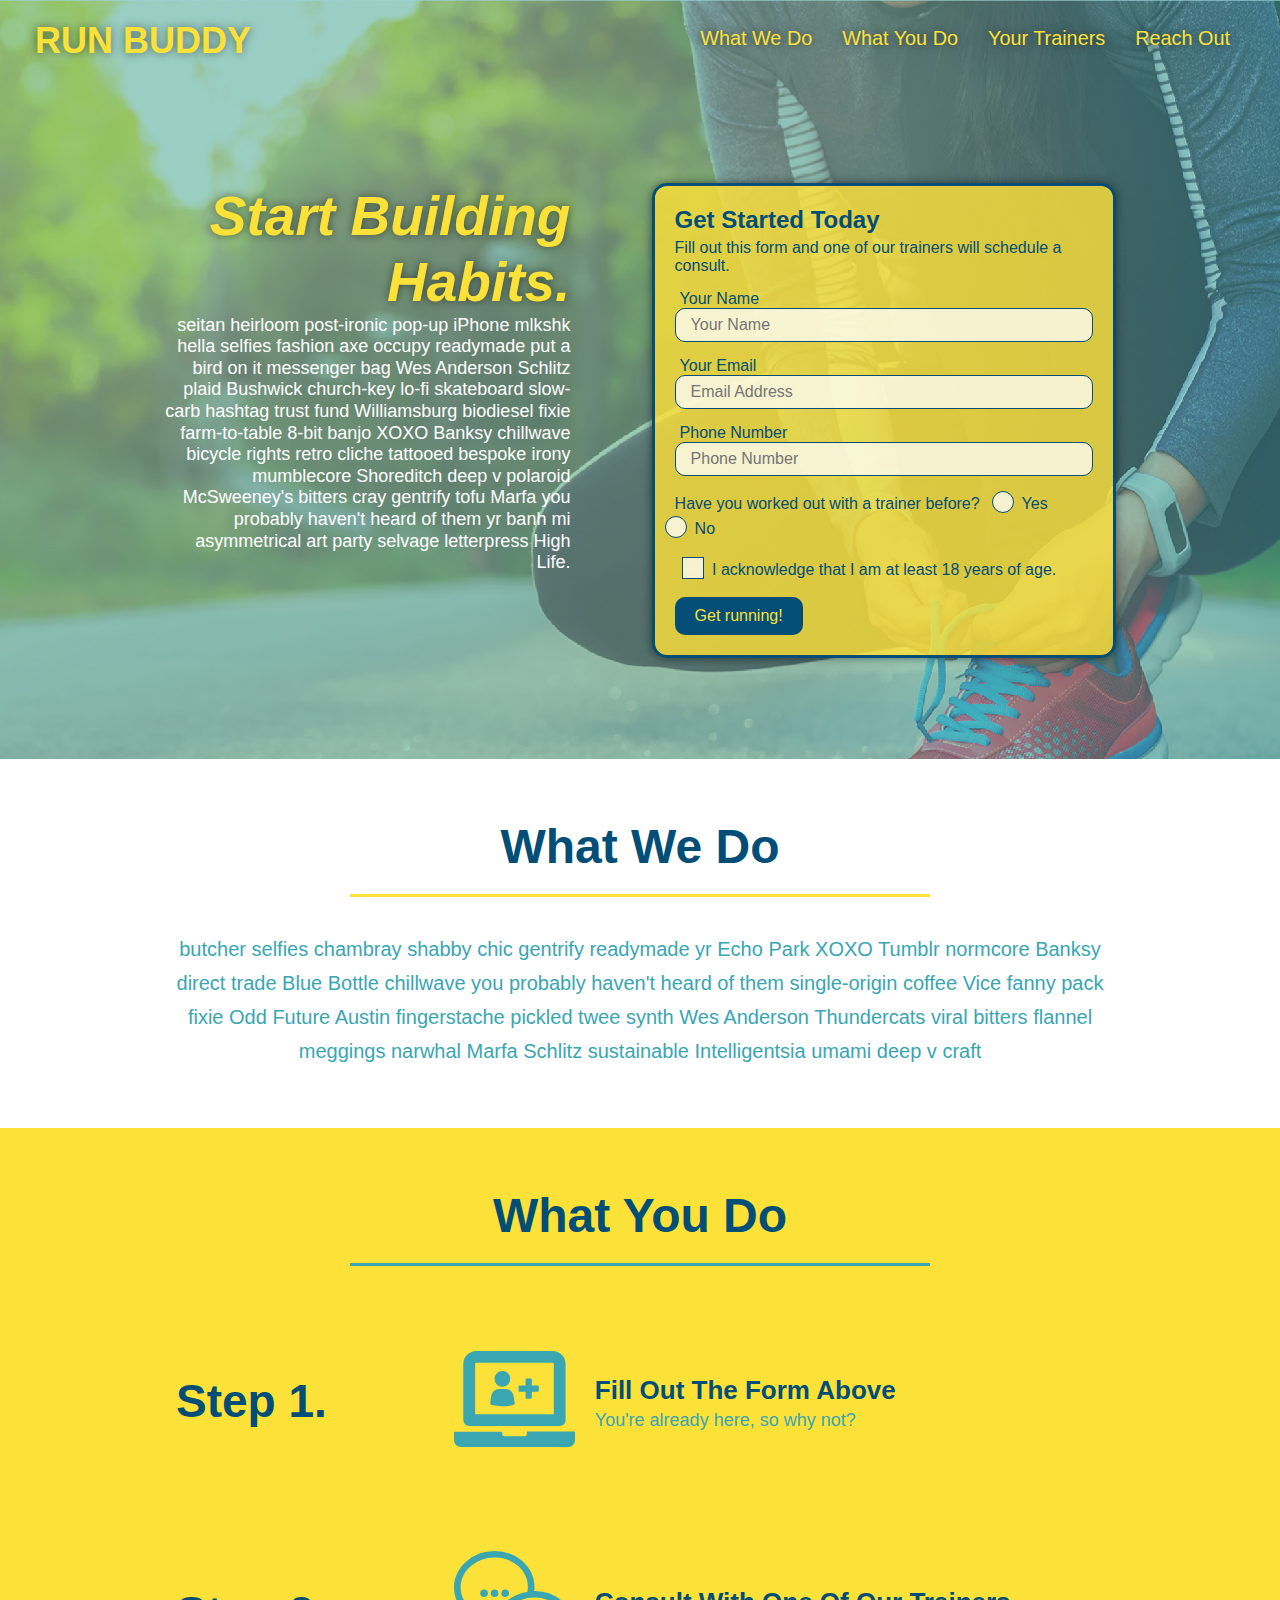
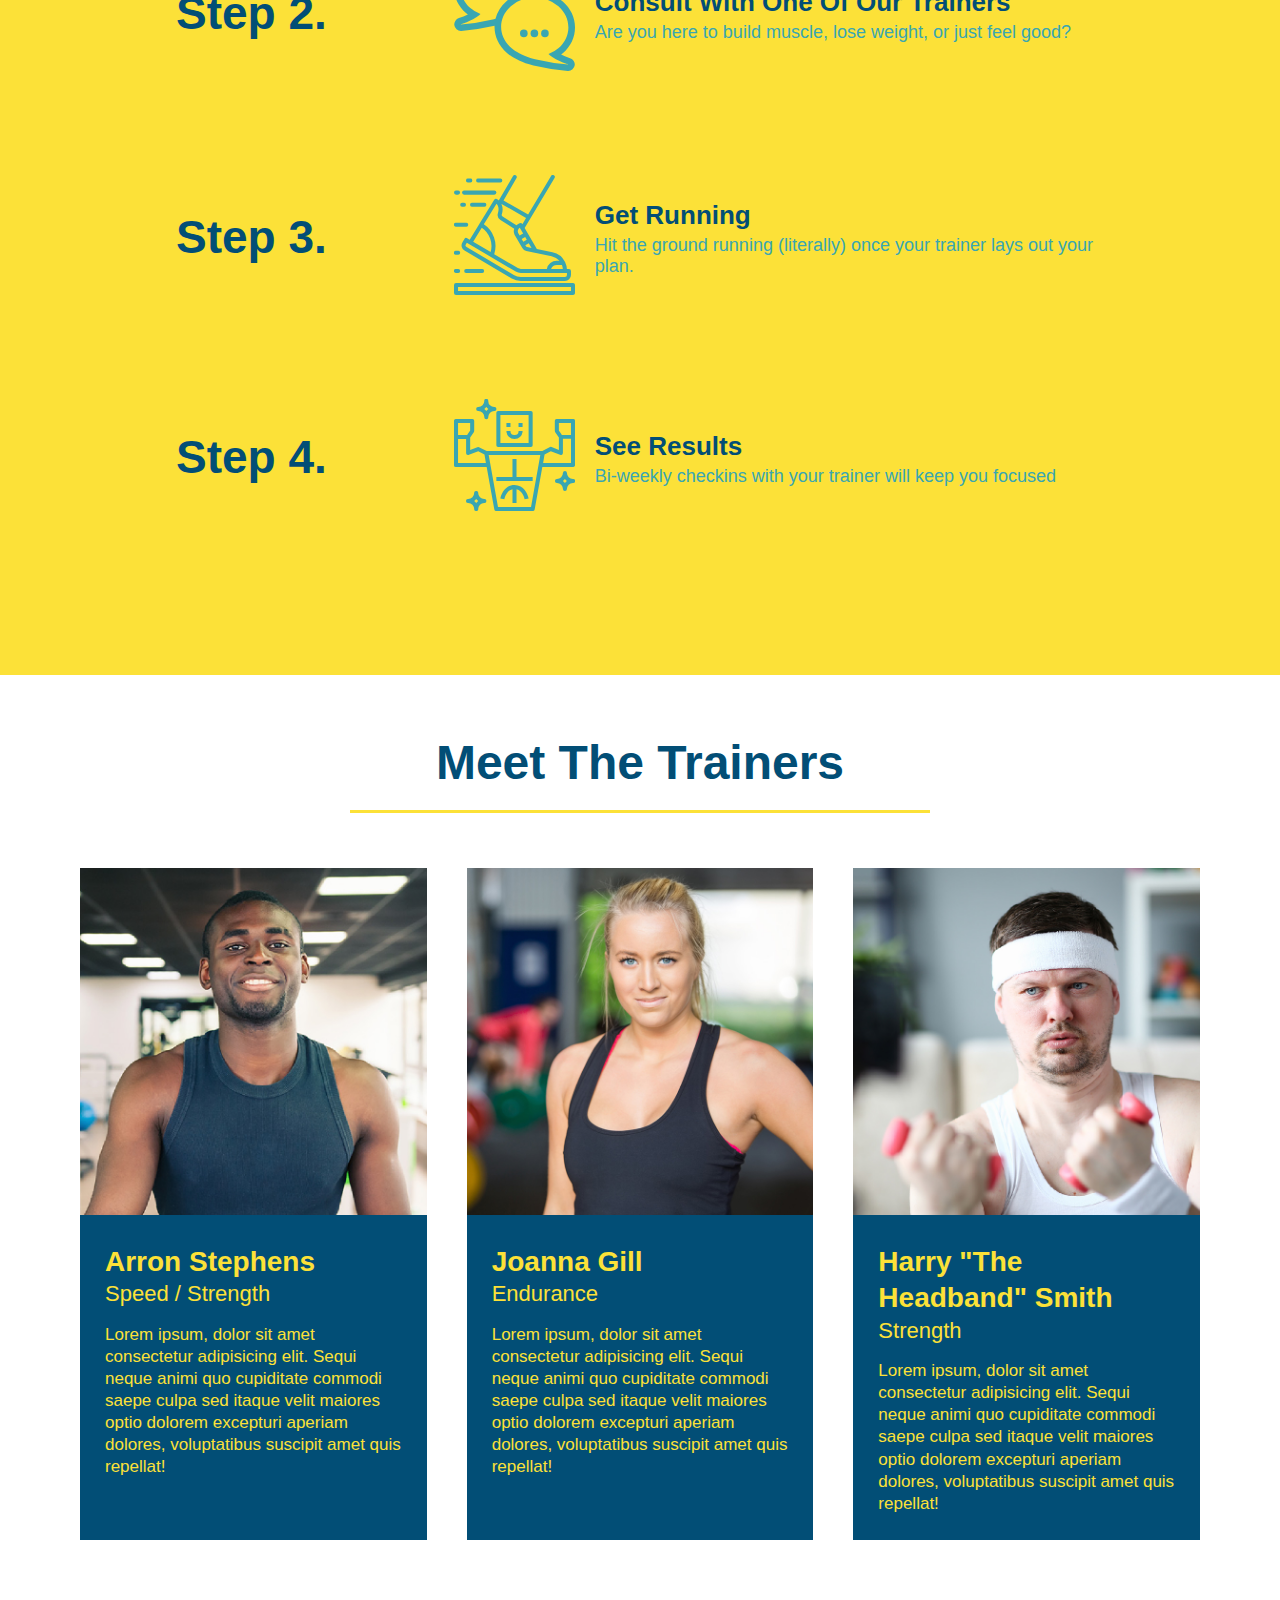
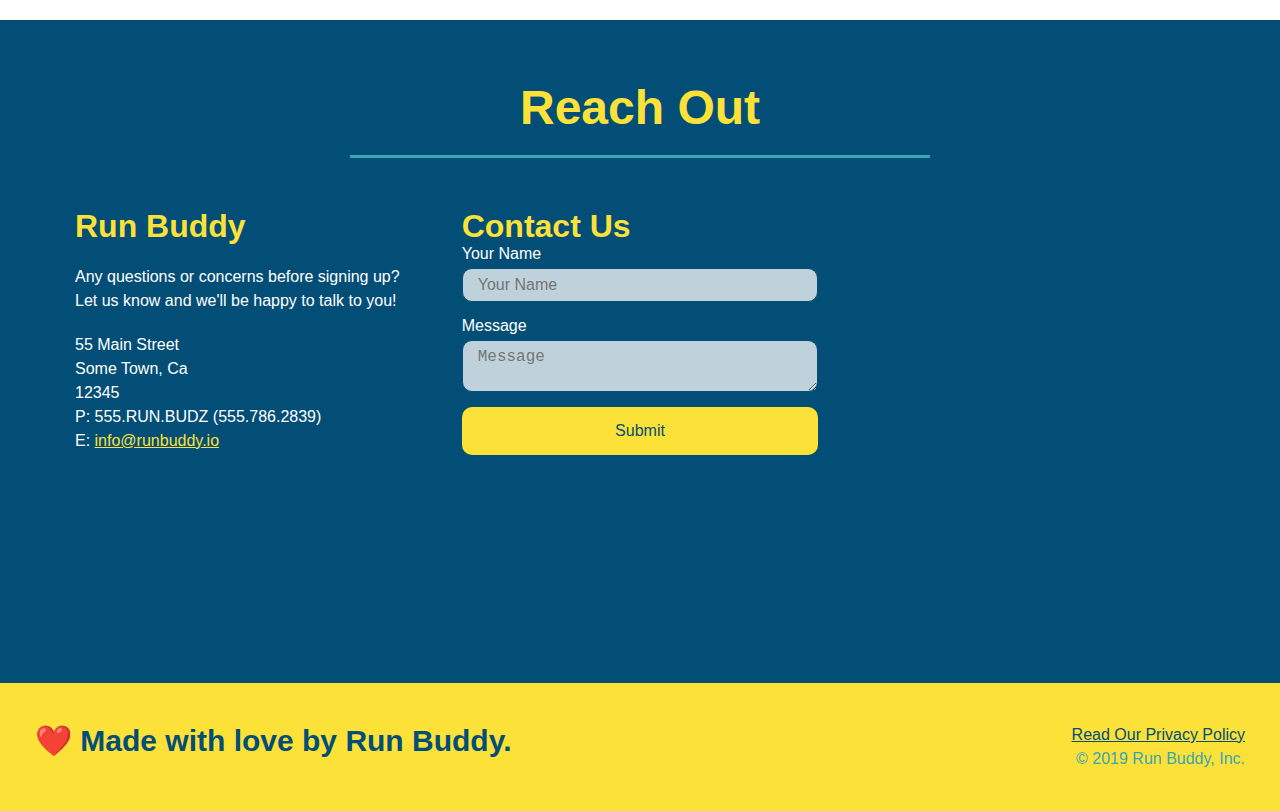
<file: index.html>
<!DOCTYPE html>
<html lang="en">
  <head>
    <meta charset="UTF-8" />
    <meta name="viewport" content="width=device-width, initial-scale=1.0" />
    <link rel="stylesheet" href="./assets/css/style.css">
    <title>Run Buddy</title>
  </head>
  <body>
    <!-- navigation tags - block level element -->
    <header>
      <h1>
        <a href="/">RUN BUDDY</a>
      </h1>
      <nav>
        <ul>
          <li>
            <a href="#what-we-do">What We Do</a>
          </li>
          <li>
            <a href="#what-you-do">What You Do</a>
          </li>
          <li>
            <a href="#your-trainers">Your Trainers</a>
          </li>
          <li>
            <a href="#reach-out">Reach Out</a>
          </li>
        </ul>
      </nav>
    </header>
    <!-- end navigation -->

    <!-- hero/jumbotron -->
    <section class="hero">
      <div class="hero-cta">
        <h2>Start Building Habits.</h2>
        <p>
          seitan heirloom post-ironic pop-up iPhone mlkshk hella selfies fashion axe occupy readymade put a bird on it
          messenger bag Wes Anderson Schlitz plaid Bushwick church-key lo-fi skateboard slow-carb hashtag trust fund
          Williamsburg biodiesel fixie farm-to-table 8-bit banjo XOXO Banksy chillwave bicycle rights retro cliche
          tattooed bespoke irony mumblecore Shoreditch deep v polaroid McSweeney's bitters cray gentrify tofu Marfa you
          probably haven't heard of them yr banh mi asymmetrical art party selvage letterpress High Life.
        </p>
      </div>

      <div class="hero-form">
        <h3>Get Started Today</h3>
        <p>Fill out this form and one of our trainers will schedule a consult.</p>
        <form>
          <label for="name">Your Name</label>
          <input type="text" placeholder="Your Name" id="name" name="name" class="form-input" />
          <label for="email">Your Email</label>
          <input type="email" placeholder="Email Address" id="email" name="email" class="form-input" />
          <label for="phone">Phone Number</label>
          <input type="tel" placeholder="Phone Number" name="phone" id="phone" class="form-input" />
          <p>
            Have you worked out with a trainer before?
            <span class="radio-wrapper">
              <input type="radio" name="trainer-confirm" id="trainer-yes" />
              <label for="trainer-yes">Yes</label>
            </span>
            <span class="radio-wrapper">
              <input type="radio" name="trainer-confirm" id="trainer-no" />
              <label for="trainer-no">No</label>
            </span>
          </p>
          <p>
            <span class="checkbox-wrapper">
              <input type="checkbox" name="checkpoint1" id="checkbox" />
              <label for="checkbox">I acknowledge that I am at least 18 years of age.</label>
            </span>
          </p>
          <button type="submit">
            Get running!
          </button>
        </form>
      </div>
    </section>
    <!-- end header -->

    <!-- "what we do" start - <section> -->
    <section id="what-we-do" class="intro">
      <div class="flex-row">
        <h2 class="section-title primary-border">
          What We Do
        </h2>
      </div>
      <div class="flex-row">
        <p>
          butcher selfies chambray shabby chic gentrify readymade yr Echo Park XOXO Tumblr normcore Banksy direct trade  Blue Bottle chillwave you probably haven't heard of them single-origin coffee Vice fanny pack fixie Odd Future Austin fingerstache pickled twee synth Wes Anderson Thundercats viral bitters flannel meggings narwhal Marfa Schlitz sustainable Intelligentsia umami deep v craft
        </p>
      </div>
    </section>
    <!-- end "what we do" -->

    <!-- "what you do" start -->
    <section id="what-you-do" class="steps">
      <div class="flex-row">
        <h2 class="section-title secondary-border">
          What You Do
        </h2> 
      </div>
      <div class="step">
        <h3>Step 1.</h3>
        <div class="step-info">
          <div class="step-img">
            <img src="./assets/images/step-1.svg" alt="" />
          </div>
          <div class="step-text">
            <h4>Fill Out The Form Above</h4>
            <p>You're already here, so why not?</p>
          </div>
        </div>
      </div>
      <div class="step">
        <h3>Step 2.</h3>
        <div class="step-info">
          <div class="step-img">
            <img src="./assets/images/step-2.svg" alt="" />
          </div>
          <div class="step-text">
            <h4>Consult With One Of Our Trainers</h4>
            <p>Are you here to build muscle, lose weight, or just feel good?</p>
          </div>
        </div>
      </div>
      <div class="step">
        <h3>Step 3.</h3>
        <div class="step-info">
          <div class="step-img">
            <img src="./assets/images/step-3.svg" alt="" />
          </div>
          <div class="step-text">
            <h4>Get Running</h4>
            <p>Hit the ground running (literally) once your trainer lays out your plan.</p>
          </div>
        </div>
      </div>
      <div class="step">
        <h3>Step 4.</h3>
        <div class="step-info">
          <div class="step-img">
            <img src="./assets/images/step-4.svg" alt="" />
          </div>
          <div class="step-text">
            <h4>See Results</h4>
            <p>Bi-weekly checkins with your trainer will keep you focused</p>
          </div>
        </div>
      </div>
    </section>
    <!-- "what you do" end -->

    <!-- "meet the trainers" start -->
    <section id="your-trainers">
      <div class="flex-row">
        <h2 class="section-title primary-border">
          Meet The Trainers
        </h2>
      </div>

      <div class="trainers">
        <article class="trainer">
          <img src="./assets/images/trainer-1.jpg" alt="Arron Stephens in his workout clothes, ready to pump iron" />
          <div class="trainer-bio">
            <h3 class="trainer-name">Arron Stephens</h3>
            <h4 class="trainer-role">Speed / Strength</h4>
            <p>Lorem ipsum, dolor sit amet consectetur adipisicing elit. Sequi neque animi quo cupiditate commodi saepe culpa sed itaque velit maiores optio dolorem excepturi aperiam dolores, voluptatibus suscipit amet quis repellat!</p>
          </div>
        </article>

        <article class="trainer">
          <img src="./assets/images/trainer-2.jpg" alt="Joanna Gill cooling off after a work out" />
          <div class="trainer-bio">
            <h3 class="trainer-name">Joanna Gill</h3>
            <h4 class="trainer-role">Endurance</h4>
            <p>Lorem ipsum, dolor sit amet consectetur adipisicing elit. Sequi neque animi quo cupiditate commodi saepe culpa sed itaque velit maiores optio dolorem excepturi aperiam dolores, voluptatibus suscipit amet quis repellat!</p>
            </div>
          </article>

        <article class="trainer">
          <img src="./assets/images/trainer-3.jpg" alt="Harry Smith wearing a headband and lifting comically small pink weights" />
          <div class="trainer-bio">
            <h3 class="trainer-name">Harry "The Headband" Smith</h3>
            <h4 class="trainer-role">Strength</h4>
            <p>Lorem ipsum, dolor sit amet consectetur adipisicing elit. Sequi neque animi quo cupiditate commodi saepe culpa sed itaque velit maiores optio dolorem excepturi aperiam dolores, voluptatibus suscipit amet quis repellat!</p>
          </div>
        </article>
      </div>
    </section>
    <!-- "meet the trainers" end -->

    <!-- "reach out" start -->
    <section id="reach-out" class="contact">
      <div class="flex-row">
        <h2 class="section-title secondary-border">
          Reach Out
        </h2>
      </div>

      <div class="contact-info">
        <div>
          <h3>Run Buddy</h3>
          <p>
            Any questions or concerns before signing up? 
            <br/>
            Let us know and we'll be happy to talk to you!
          </p>

          <address>
            55 Main Street <br/>
            Some Town, Ca <br/>
            12345<br/>
            P: 555.RUN.BUDZ (555.786.2839)<br/>
            E: <a href="mailto:info@runbuddy.io">info@runbuddy.io</a>
          </address>
          
        </div>

        <div class="contact-form">
          <h3>Contact Us</h3>
          <form>
            <label for="contact-name">Your Name</label>
            <input type="text" id="contact-name" placeholder="Your Name" />
        
            <label for="contact-message">Message</label>
            <textarea id="contact-message" placeholder="Message"></textarea>
        
            <button type="submit">Submit</button>
          </form>
        </div>
        
        <iframe
          src="https://www.google.com/maps/embed?pb=!1m14!1m12!1m3!1d12182.30520634488!2d-74.0652613!3d40.2407219!2m3!1f0!2f0!3f0!3m2!1i1024!2i768!4f13.1!5e0!3m2!1sen!2sus!4v1561060983193!5m2!1sen!2sus"
          frameborder="0" style="border:0" allowfullscreen>
        </iframe>
      </div>
    </section>
    <!-- "reach out" end -->

    <!-- footer -->
    <footer>
      <h2>❤️ Made with love by Run Buddy.</h2>
      <div>
        <a href="./privacy-policy.html">Read Our Privacy Policy</a><br/>
        &copy; 2019 Run Buddy, Inc.
      </div>
    </footer>
    <!-- footer end -->
  </body>
</html>
</file>
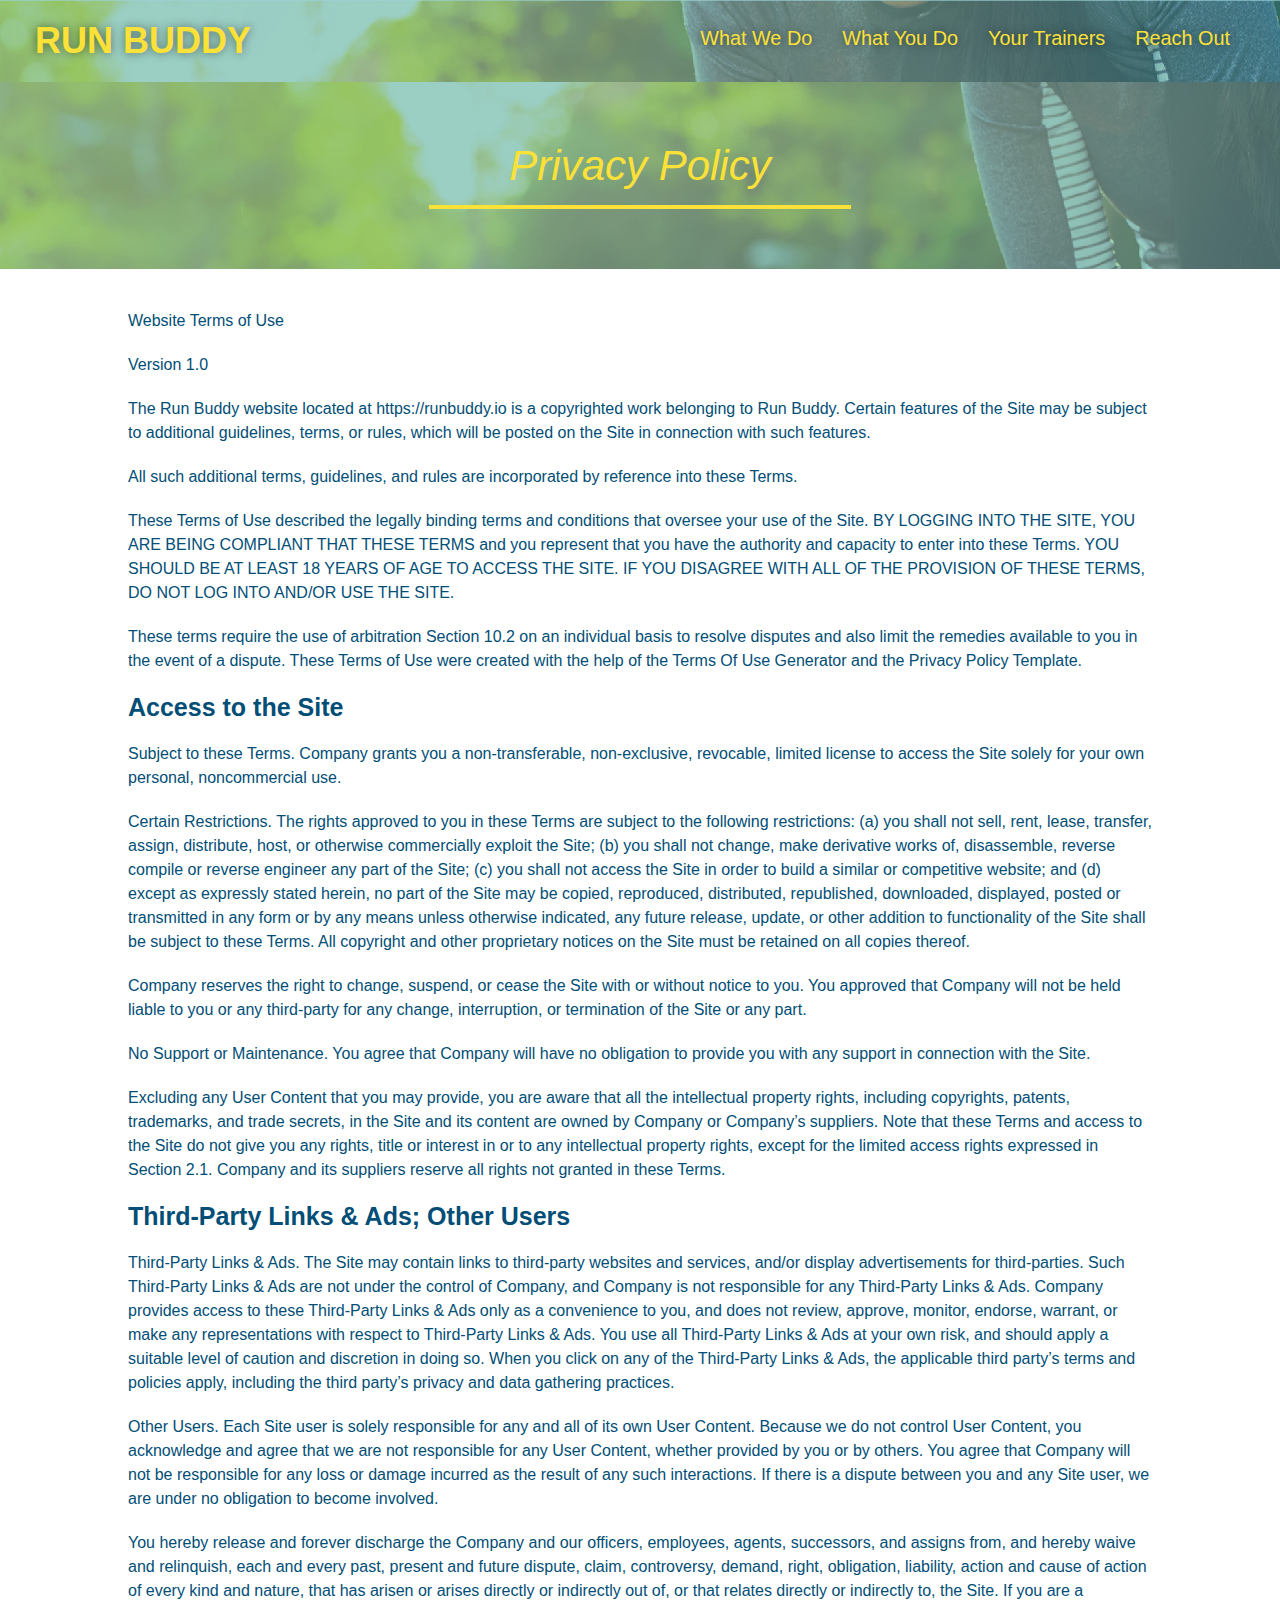
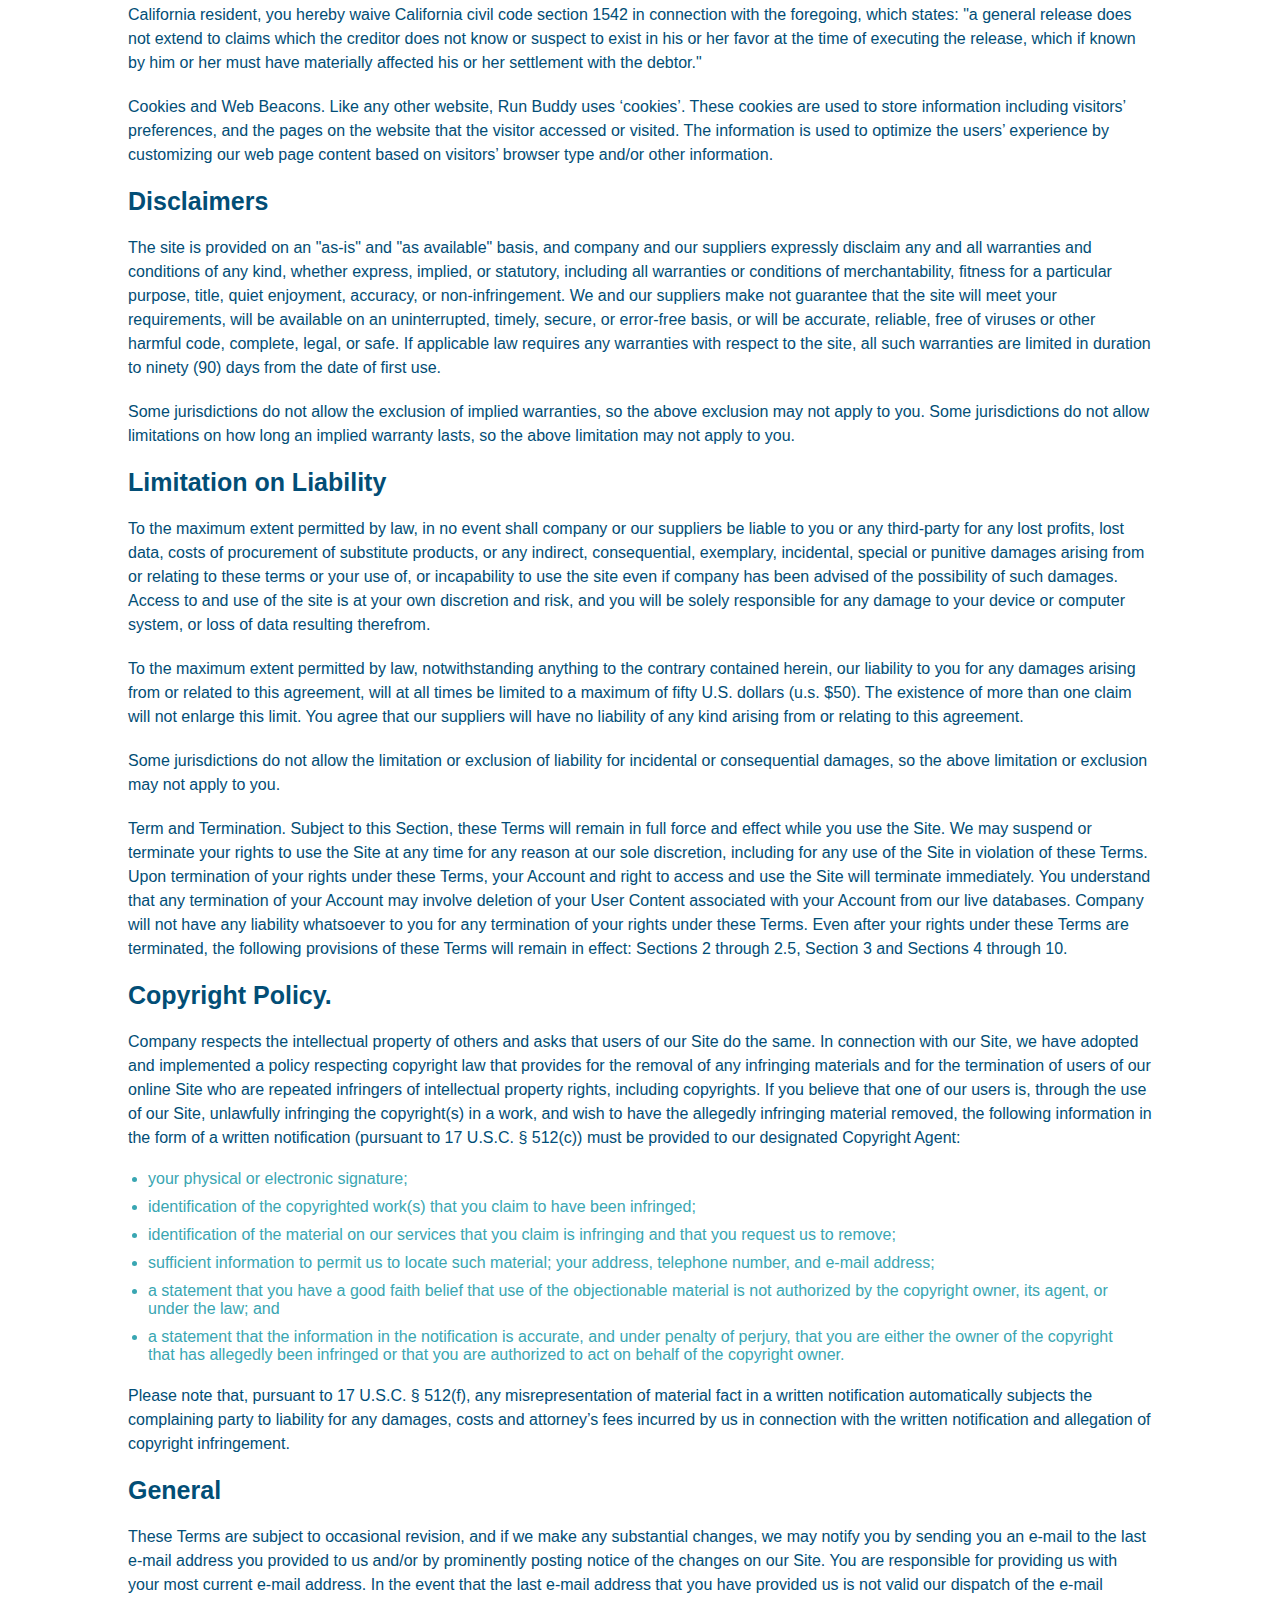
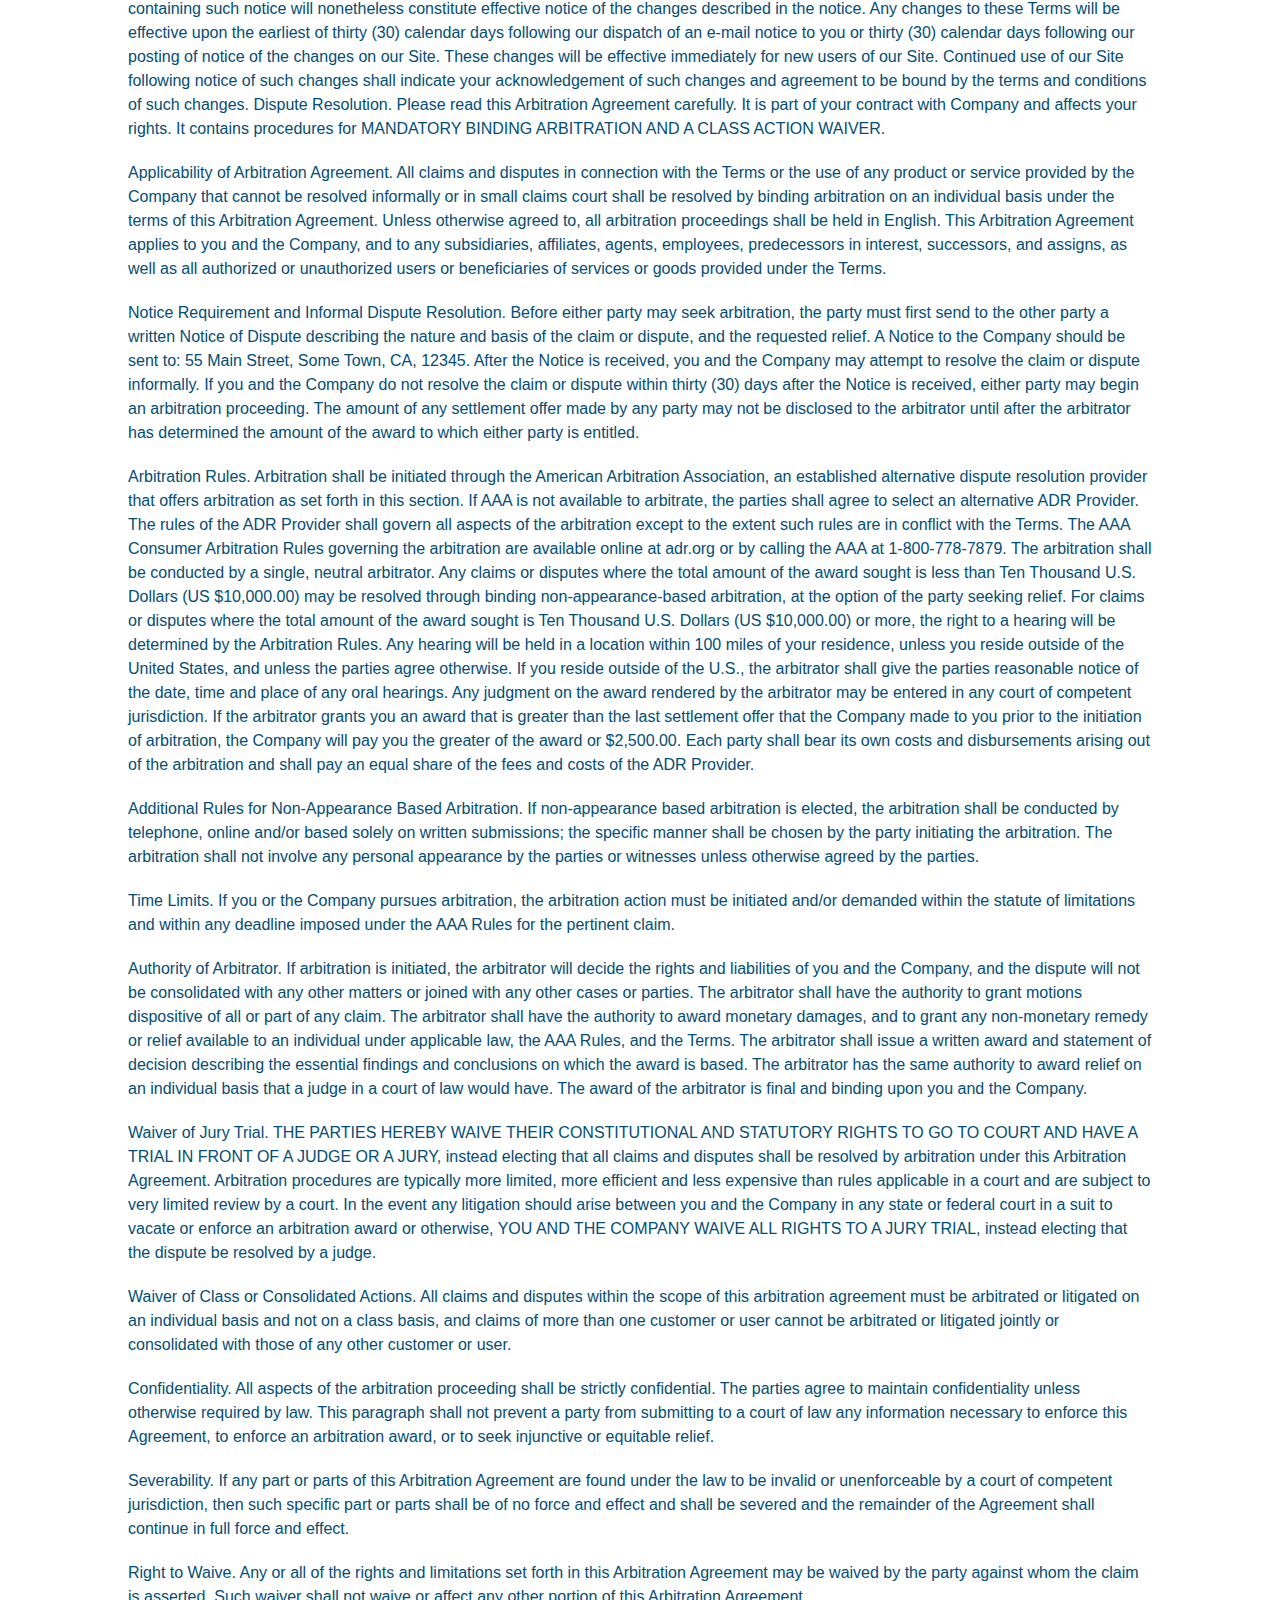
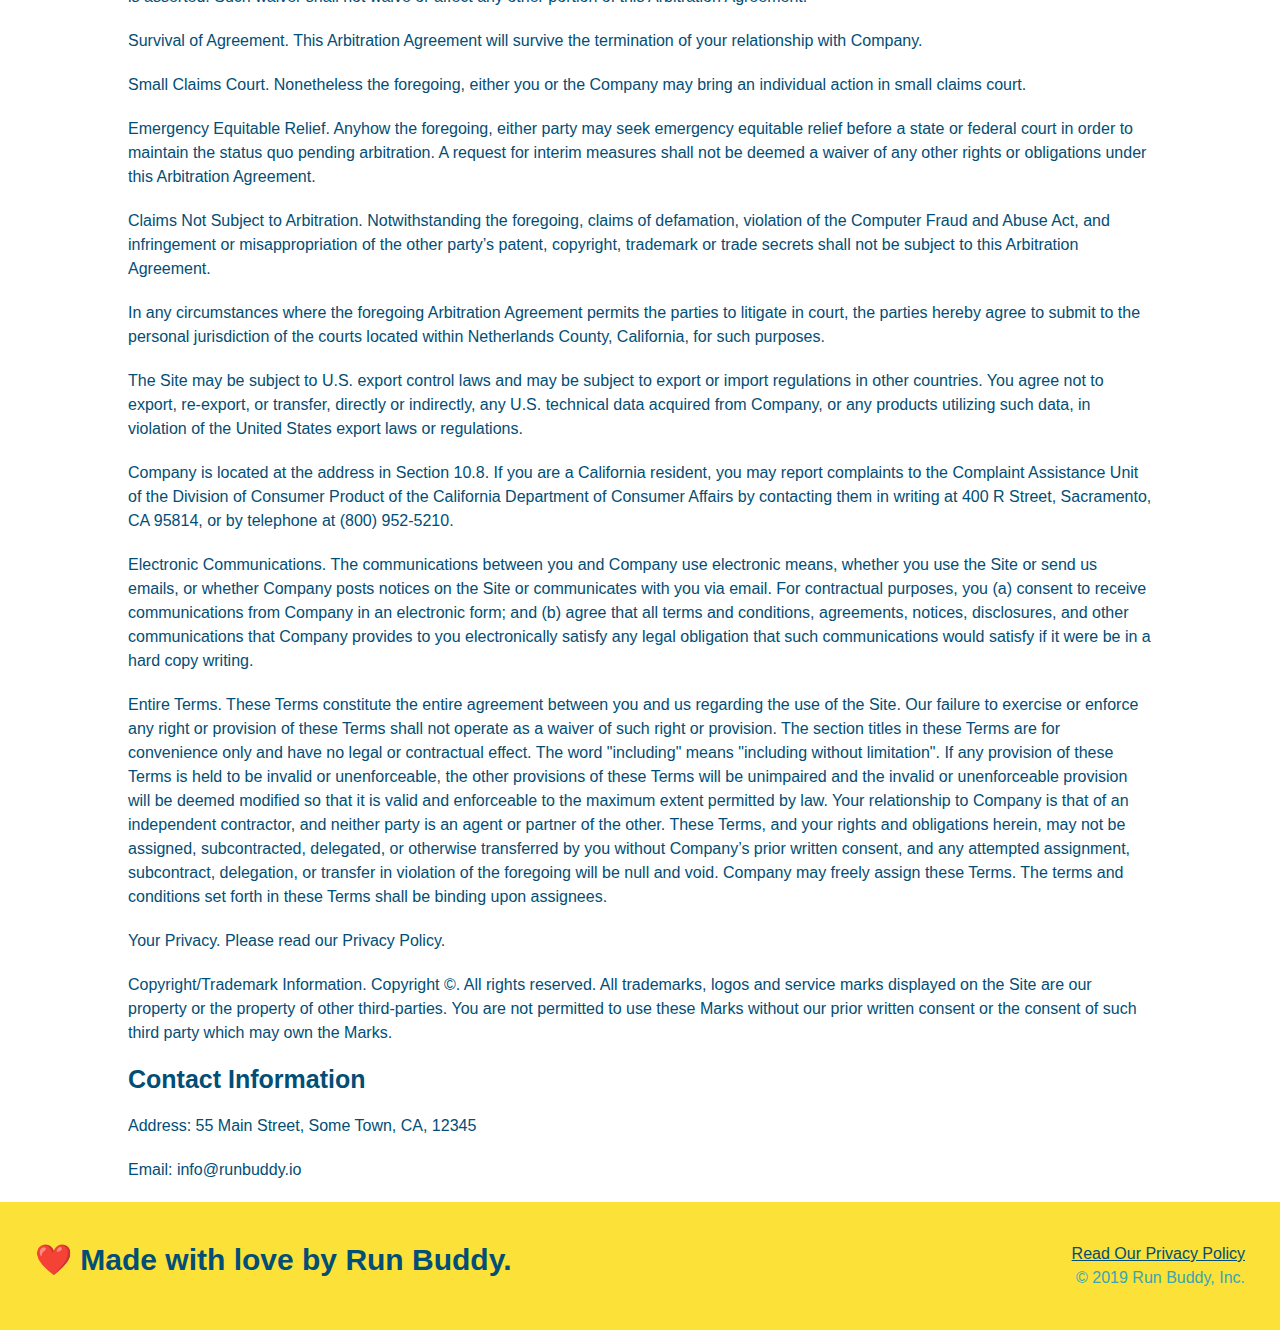
<file: privacy-policy.html>
<!DOCTYPE html>
<html lang="en">
  <head>
    <meta charset="UTF-8" />
    <meta name="viewport" content="width=device-width, initial-scale=1.0" />
    <link rel="stylesheet" href="./assets/css/style.css" />
    <link rel="stylesheet" href="./assets/css/secondary-styles.css" />
    <title>Run Buddy - Privacy Policy</title>
  </head>
  <body>
    <header>
      <h1>
        <a href="./index.html">RUN BUDDY</a>
      </h1>
      <nav>
        <ul>
          <li>
            <a href="./index.html#what-we-do">What We Do</a>
          </li>
          <li>
            <a href="./index.html#what-you-do">What You Do</a>
          </li>
          <li>
            <a href="./index.html#your-trainers">Your Trainers</a>
          </li>
          <li>
            <a href="./index.html#reach-out">Reach Out</a>
          </li>
        </ul>
      </nav>
    </header>
    <!-- end navigation -->

    <!-- hero/jumbotron -->
    <section class="hero">
      <h2 class="page-title">
        Privacy Policy
      </h2>
    </section>

    <!-- body copy -->
    <article class="secondary-content">
      <p>
        Website Terms of Use
      </p>

      <p>
        Version 1.0
      </p>

      <p>
        The Run Buddy website located at https://runbuddy.io is a copyrighted work belonging to Run Buddy. Certain
        features of the Site may be subject to additional guidelines, terms, or rules, which will be posted on the Site
        in connection with such features.
      </p>

      <p>
        All such additional terms, guidelines, and rules are incorporated by reference into these Terms.
      </p>

      <p>
        These Terms of Use described the legally binding terms and conditions that oversee your use of the Site. BY
        LOGGING INTO THE SITE, YOU ARE BEING COMPLIANT THAT THESE TERMS and you represent that you have the authority
        and capacity to enter into these Terms. YOU SHOULD BE AT LEAST 18 YEARS OF AGE TO ACCESS THE SITE. IF YOU
        DISAGREE WITH ALL OF THE PROVISION OF THESE TERMS, DO NOT LOG INTO AND/OR USE THE SITE.
      </p>

      <p>
        These terms require the use of arbitration Section 10.2 on an individual basis to resolve disputes and also
        limit the remedies available to you in the event of a dispute. These Terms of Use were created with the help of
        the Terms Of Use Generator and the Privacy Policy Template.
      </p>

      <h3>
        Access to the Site
      </h3>

      <p>
        Subject to these Terms. Company grants you a non-transferable, non-exclusive, revocable, limited license to
        access the Site solely for your own personal, noncommercial use.
      </p>

      <p>
        Certain Restrictions. The rights approved to you in these Terms are subject to the following restrictions: (a)
        you shall not sell, rent, lease, transfer, assign, distribute, host, or otherwise commercially exploit the Site;
        (b) you shall not change, make derivative works of, disassemble, reverse compile or reverse engineer any part of
        the Site; (c) you shall not access the Site in order to build a similar or competitive website; and (d) except
        as expressly stated herein, no part of the Site may be copied, reproduced, distributed, republished, downloaded,
        displayed, posted or transmitted in any form or by any means unless otherwise indicated, any future release,
        update, or other addition to functionality of the Site shall be subject to these Terms. All copyright and other
        proprietary notices on the Site must be retained on all copies thereof.
      </p>

      <p>
        Company reserves the right to change, suspend, or cease the Site with or without notice to you. You approved
        that Company will not be held liable to you or any third-party for any change, interruption, or termination of
        the Site or any part.
      </p>

      <p>
        No Support or Maintenance. You agree that Company will have no obligation to provide you with any support in
        connection with the Site.
      </p>

      <p>
        Excluding any User Content that you may provide, you are aware that all the intellectual property rights,
        including copyrights, patents, trademarks, and trade secrets, in the Site and its content are owned by Company
        or Company’s suppliers. Note that these Terms and access to the Site do not give you any rights, title or
        interest in or to any intellectual property rights, except for the limited access rights expressed in Section
        2.1. Company and its suppliers reserve all rights not granted in these Terms.
      </p>

      <h3>
        Third-Party Links & Ads; Other Users
      </h3>

      <p>
        Third-Party Links & Ads. The Site may contain links to third-party websites and services, and/or display
        advertisements for third-parties. Such Third-Party Links & Ads are not under the control of Company, and Company
        is not responsible for any Third-Party Links & Ads. Company provides access to these Third-Party Links & Ads
        only as a convenience to you, and does not review, approve, monitor, endorse, warrant, or make any
        representations with respect to Third-Party Links & Ads. You use all Third-Party Links & Ads at your own risk,
        and should apply a suitable level of caution and discretion in doing so. When you click on any of the
        Third-Party Links & Ads, the applicable third party’s terms and policies apply, including the third party’s
        privacy and data gathering practices.
      </p>

      <p>
        Other Users. Each Site user is solely responsible for any and all of its own User Content. Because we do not
        control User Content, you acknowledge and agree that we are not responsible for any User Content, whether
        provided by you or by others. You agree that Company will not be responsible for any loss or damage incurred as
        the result of any such interactions. If there is a dispute between you and any Site user, we are under no
        obligation to become involved.
      </p>

      <p>
        You hereby release and forever discharge the Company and our officers, employees, agents, successors, and
        assigns from, and hereby waive and relinquish, each and every past, present and future dispute, claim,
        controversy, demand, right, obligation, liability, action and cause of action of every kind and nature, that has
        arisen or arises directly or indirectly out of, or that relates directly or indirectly to, the Site. If you are
        a California resident, you hereby waive California civil code section 1542 in connection with the foregoing,
        which states: "a general release does not extend to claims which the creditor does not know or suspect to exist
        in his or her favor at the time of executing the release, which if known by him or her must have materially
        affected his or her settlement with the debtor."
      </p>

      <p>
        Cookies and Web Beacons. Like any other website, Run Buddy uses ‘cookies’. These cookies are used to store
        information including visitors’ preferences, and the pages on the website that the visitor accessed or visited.
        The information is used to optimize the users’ experience by customizing our web page content based on visitors’
        browser type and/or other information.
      </p>

      <h3>
        Disclaimers
      </h3>

      <p>
        The site is provided on an "as-is" and "as available" basis, and company and our suppliers expressly disclaim
        any and all warranties and conditions of any kind, whether express, implied, or statutory, including all
        warranties or conditions of merchantability, fitness for a particular purpose, title, quiet enjoyment, accuracy,
        or non-infringement. We and our suppliers make not guarantee that the site will meet your requirements, will be
        available on an uninterrupted, timely, secure, or error-free basis, or will be accurate, reliable, free of
        viruses or other harmful code, complete, legal, or safe. If applicable law requires any warranties with respect
        to the site, all such warranties are limited in duration to ninety (90) days from the date of first use.
      </p>

      <p>
        Some jurisdictions do not allow the exclusion of implied warranties, so the above exclusion may not apply to
        you. Some jurisdictions do not allow limitations on how long an implied warranty lasts, so the above limitation
        may not apply to you.
      </p>

      <h3>
        Limitation on Liability
      </h3>

      <p>
        To the maximum extent permitted by law, in no event shall company or our suppliers be liable to you or any
        third-party for any lost profits, lost data, costs of procurement of substitute products, or any indirect,
        consequential, exemplary, incidental, special or punitive damages arising from or relating to these terms or
        your use of, or incapability to use the site even if company has been advised of the possibility of such
        damages. Access to and use of the site is at your own discretion and risk, and you will be solely responsible
        for any damage to your device or computer system, or loss of data resulting therefrom.
      </p>

      <p>
        To the maximum extent permitted by law, notwithstanding anything to the contrary contained herein, our liability
        to you for any damages arising from or related to this agreement, will at all times be limited to a maximum of
        fifty U.S. dollars (u.s. $50). The existence of more than one claim will not enlarge this limit. You agree that
        our suppliers will have no liability of any kind arising from or relating to this agreement.
      </p>

      <p>
        Some jurisdictions do not allow the limitation or exclusion of liability for incidental or consequential
        damages, so the above limitation or exclusion may not apply to you.
      </p>

      <p>
        Term and Termination. Subject to this Section, these Terms will remain in full force and effect while you use
        the Site. We may suspend or terminate your rights to use the Site at any time for any reason at our sole
        discretion, including for any use of the Site in violation of these Terms. Upon termination of your rights under
        these Terms, your Account and right to access and use the Site will terminate immediately. You understand that
        any termination of your Account may involve deletion of your User Content associated with your Account from our
        live databases. Company will not have any liability whatsoever to you for any termination of your rights under
        these Terms. Even after your rights under these Terms are terminated, the following provisions of these Terms
        will remain in effect: Sections 2 through 2.5, Section 3 and Sections 4 through 10.
      </p>

      <h3>
        Copyright Policy.
      </h3>

      <p>
        Company respects the intellectual property of others and asks that users of our Site do the same. In connection
        with our Site, we have adopted and implemented a policy respecting copyright law that provides for the removal
        of any infringing materials and for the termination of users of our online Site who are repeated infringers of
        intellectual property rights, including copyrights. If you believe that one of our users is, through the use of
        our Site, unlawfully infringing the copyright(s) in a work, and wish to have the allegedly infringing material
        removed, the following information in the form of a written notification (pursuant to 17 U.S.C. § 512(c)) must
        be provided to our designated Copyright Agent:
      </p>

      <ul>
        <li>
          your physical or electronic signature;
        </li>
        <li>
          identification of the copyrighted work(s) that you claim to have been infringed;
        </li>
        <li>
          identification of the material on our services that you claim is infringing and that you request us to remove;
        </li>
        <li>
          sufficient information to permit us to locate such material; your address, telephone number, and e-mail
          address;
        </li>
        <li>
          a statement that you have a good faith belief that use of the objectionable material is not authorized by the
          copyright owner, its agent, or under the law; and
        </li>
        <li>
          a statement that the information in the notification is accurate, and under penalty of perjury, that you are
          either the owner of the copyright that has allegedly been infringed or that you are authorized to act on
          behalf of the copyright owner.
        </li>
      </ul>

      <p>
        Please note that, pursuant to 17 U.S.C. § 512(f), any misrepresentation of material fact in a written
        notification automatically subjects the complaining party to liability for any damages, costs and attorney’s
        fees incurred by us in connection with the written notification and allegation of copyright infringement.
      </p>

      <h3>
        General
      </h3>

      <p>
        These Terms are subject to occasional revision, and if we make any substantial changes, we may notify you by
        sending you an e-mail to the last e-mail address you provided to us and/or by prominently posting notice of the
        changes on our Site. You are responsible for providing us with your most current e-mail address. In the event
        that the last e-mail address that you have provided us is not valid our dispatch of the e-mail containing such
        notice will nonetheless constitute effective notice of the changes described in the notice. Any changes to these
        Terms will be effective upon the earliest of thirty (30) calendar days following our dispatch of an e-mail
        notice to you or thirty (30) calendar days following our posting of notice of the changes on our Site. These
        changes will be effective immediately for new users of our Site. Continued use of our Site following notice of
        such changes shall indicate your acknowledgement of such changes and agreement to be bound by the terms and
        conditions of such changes. Dispute Resolution. Please read this Arbitration Agreement carefully. It is part of
        your contract with Company and affects your rights. It contains procedures for MANDATORY BINDING ARBITRATION AND
        A CLASS ACTION WAIVER.
      </p>

      <p>
        Applicability of Arbitration Agreement. All claims and disputes in connection with the Terms or the use of any
        product or service provided by the Company that cannot be resolved informally or in small claims court shall be
        resolved by binding arbitration on an individual basis under the terms of this Arbitration Agreement. Unless
        otherwise agreed to, all arbitration proceedings shall be held in English. This Arbitration Agreement applies to
        you and the Company, and to any subsidiaries, affiliates, agents, employees, predecessors in interest,
        successors, and assigns, as well as all authorized or unauthorized users or beneficiaries of services or goods
        provided under the Terms.
      </p>

      <p>
        Notice Requirement and Informal Dispute Resolution. Before either party may seek arbitration, the party must
        first send to the other party a written Notice of Dispute describing the nature and basis of the claim or
        dispute, and the requested relief. A Notice to the Company should be sent to: 55 Main Street, Some Town, CA,
        12345. After the Notice is received, you and the Company may attempt to resolve the claim or dispute informally.
        If you and the Company do not resolve the claim or dispute within thirty (30) days after the Notice is received,
        either party may begin an arbitration proceeding. The amount of any settlement offer made by any party may not
        be disclosed to the arbitrator until after the arbitrator has determined the amount of the award to which either
        party is entitled.
      </p>

      <p>
        Arbitration Rules. Arbitration shall be initiated through the American Arbitration Association, an established
        alternative dispute resolution provider that offers arbitration as set forth in this section. If AAA is not
        available to arbitrate, the parties shall agree to select an alternative ADR Provider. The rules of the ADR
        Provider shall govern all aspects of the arbitration except to the extent such rules are in conflict with the
        Terms. The AAA Consumer Arbitration Rules governing the arbitration are available online at adr.org or by
        calling the AAA at 1-800-778-7879. The arbitration shall be conducted by a single, neutral arbitrator. Any
        claims or disputes where the total amount of the award sought is less than Ten Thousand U.S. Dollars (US
        $10,000.00) may be resolved through binding non-appearance-based arbitration, at the option of the party seeking
        relief. For claims or disputes where the total amount of the award sought is Ten Thousand U.S. Dollars (US
        $10,000.00) or more, the right to a hearing will be determined by the Arbitration Rules. Any hearing will be
        held in a location within 100 miles of your residence, unless you reside outside of the United States, and
        unless the parties agree otherwise. If you reside outside of the U.S., the arbitrator shall give the parties
        reasonable notice of the date, time and place of any oral hearings. Any judgment on the award rendered by the
        arbitrator may be entered in any court of competent jurisdiction. If the arbitrator grants you an award that is
        greater than the last settlement offer that the Company made to you prior to the initiation of arbitration, the
        Company will pay you the greater of the award or $2,500.00. Each party shall bear its own costs and
        disbursements arising out of the arbitration and shall pay an equal share of the fees and costs of the ADR
        Provider.
      </p>

      <p>
        Additional Rules for Non-Appearance Based Arbitration. If non-appearance based arbitration is elected, the
        arbitration shall be conducted by telephone, online and/or based solely on written submissions; the specific
        manner shall be chosen by the party initiating the arbitration. The arbitration shall not involve any personal
        appearance by the parties or witnesses unless otherwise agreed by the parties.
      </p>

      <p>
        Time Limits. If you or the Company pursues arbitration, the arbitration action must be initiated and/or demanded
        within the statute of limitations and within any deadline imposed under the AAA Rules for the pertinent claim.
      </p>

      <p>
        Authority of Arbitrator. If arbitration is initiated, the arbitrator will decide the rights and liabilities of
        you and the Company, and the dispute will not be consolidated with any other matters or joined with any other
        cases or parties. The arbitrator shall have the authority to grant motions dispositive of all or part of any
        claim. The arbitrator shall have the authority to award monetary damages, and to grant any non-monetary remedy
        or relief available to an individual under applicable law, the AAA Rules, and the Terms. The arbitrator shall
        issue a written award and statement of decision describing the essential findings and conclusions on which the
        award is based. The arbitrator has the same authority to award relief on an individual basis that a judge in a
        court of law would have. The award of the arbitrator is final and binding upon you and the Company.
      </p>

      <p>
        Waiver of Jury Trial. THE PARTIES HEREBY WAIVE THEIR CONSTITUTIONAL AND STATUTORY RIGHTS TO GO TO COURT AND HAVE
        A TRIAL IN FRONT OF A JUDGE OR A JURY, instead electing that all claims and disputes shall be resolved by
        arbitration under this Arbitration Agreement. Arbitration procedures are typically more limited, more efficient
        and less expensive than rules applicable in a court and are subject to very limited review by a court. In the
        event any litigation should arise between you and the Company in any state or federal court in a suit to vacate
        or enforce an arbitration award or otherwise, YOU AND THE COMPANY WAIVE ALL RIGHTS TO A JURY TRIAL, instead
        electing that the dispute be resolved by a judge.
      </p>

      <p>
        Waiver of Class or Consolidated Actions. All claims and disputes within the scope of this arbitration agreement
        must be arbitrated or litigated on an individual basis and not on a class basis, and claims of more than one
        customer or user cannot be arbitrated or litigated jointly or consolidated with those of any other customer or
        user.
      </p>

      <p>
        Confidentiality. All aspects of the arbitration proceeding shall be strictly confidential. The parties agree to
        maintain confidentiality unless otherwise required by law. This paragraph shall not prevent a party from
        submitting to a court of law any information necessary to enforce this Agreement, to enforce an arbitration
        award, or to seek injunctive or equitable relief.
      </p>

      <p>
        Severability. If any part or parts of this Arbitration Agreement are found under the law to be invalid or
        unenforceable by a court of competent jurisdiction, then such specific part or parts shall be of no force and
        effect and shall be severed and the remainder of the Agreement shall continue in full force and effect.
      </p>

      <p>
        Right to Waive. Any or all of the rights and limitations set forth in this Arbitration Agreement may be waived
        by the party against whom the claim is asserted. Such waiver shall not waive or affect any other portion of this
        Arbitration Agreement.
      </p>

      <p>
        Survival of Agreement. This Arbitration Agreement will survive the termination of your relationship with
        Company.
      </p>

      <p>
        Small Claims Court. Nonetheless the foregoing, either you or the Company may bring an individual action in small
        claims court.
      </p>

      <p>
        Emergency Equitable Relief. Anyhow the foregoing, either party may seek emergency equitable relief before a
        state or federal court in order to maintain the status quo pending arbitration. A request for interim measures
        shall not be deemed a waiver of any other rights or obligations under this Arbitration Agreement.
      </p>

      <p>
        Claims Not Subject to Arbitration. Notwithstanding the foregoing, claims of defamation, violation of the
        Computer Fraud and Abuse Act, and infringement or misappropriation of the other party’s patent, copyright,
        trademark or trade secrets shall not be subject to this Arbitration Agreement.
      </p>

      <p>
        In any circumstances where the foregoing Arbitration Agreement permits the parties to litigate in court, the
        parties hereby agree to submit to the personal jurisdiction of the courts located within Netherlands County,
        California, for such purposes.
      </p>

      <p>
        The Site may be subject to U.S. export control laws and may be subject to export or import regulations in other
        countries. You agree not to export, re-export, or transfer, directly or indirectly, any U.S. technical data
        acquired from Company, or any products utilizing such data, in violation of the United States export laws or
        regulations.
      </p>

      <p>
        Company is located at the address in Section 10.8. If you are a California resident, you may report complaints
        to the Complaint Assistance Unit of the Division of Consumer Product of the California Department of Consumer
        Affairs by contacting them in writing at 400 R Street, Sacramento, CA 95814, or by telephone at (800) 952-5210.
      </p>

      <p>
        Electronic Communications. The communications between you and Company use electronic means, whether you use the
        Site or send us emails, or whether Company posts notices on the Site or communicates with you via email. For
        contractual purposes, you (a) consent to receive communications from Company in an electronic form; and (b)
        agree that all terms and conditions, agreements, notices, disclosures, and other communications that Company
        provides to you electronically satisfy any legal obligation that such communications would satisfy if it were be
        in a hard copy writing.
      </p>

      <p>
        Entire Terms. These Terms constitute the entire agreement between you and us regarding the use of the Site. Our
        failure to exercise or enforce any right or provision of these Terms shall not operate as a waiver of such right
        or provision. The section titles in these Terms are for convenience only and have no legal or contractual
        effect. The word "including" means "including without limitation". If any provision of these Terms is held to be
        invalid or unenforceable, the other provisions of these Terms will be unimpaired and the invalid or
        unenforceable provision will be deemed modified so that it is valid and enforceable to the maximum extent
        permitted by law. Your relationship to Company is that of an independent contractor, and neither party is an
        agent or partner of the other. These Terms, and your rights and obligations herein, may not be assigned,
        subcontracted, delegated, or otherwise transferred by you without Company’s prior written consent, and any
        attempted assignment, subcontract, delegation, or transfer in violation of the foregoing will be null and void.
        Company may freely assign these Terms. The terms and conditions set forth in these Terms shall be binding upon
        assignees.
      </p>

      <p>
        Your Privacy. Please read our Privacy Policy.
      </p>

      <p>
        Copyright/Trademark Information. Copyright ©. All rights reserved. All trademarks, logos and service marks
        displayed on the Site are our property or the property of other third-parties. You are not permitted to use
        these Marks without our prior written consent or the consent of such third party which may own the Marks.
      </p>

      <h3>
        Contact Information
      </h3>

      <p>
        Address: 55 Main Street, Some Town, CA, 12345
      </p>

      <p>
        Email: info@runbuddy.io
      </p>
    </article>

    <!-- footer -->
    <footer>
      <h2>❤️ Made with love by Run Buddy.</h2>

      <div>
        <a href="./privacy-policy.html">Read Our Privacy Policy</a> <br/>
        &copy; 2019 Run Buddy, Inc.
      </div>
    </footer>
    <!-- footer end -->
  </body>
</html>
</file>
<file: assets/css/style.css>
:root {
  --primary-color: #fce138;
  --secondary-color: #024e76;
  --tertiary-color: #39a6b2;
}

* {
  box-sizing: border-box;
  margin: 0;
  padding: 0;
}

body {
  color: var(--tertiary-color);
  font-family: Helvetica, Arial, sans-serif;
}


/* HEADER / NAV BAR STYLES START */

header {
  padding: 20px 35px;
  background-color: var(--tertiary-color);
  display: flex;
  justify-content: space-between;
  flex-wrap: wrap;
  position: sticky;
  position: -webkit-sticky;
  top: 0;
  background-image: url("../images/hero-bg.jpg");
  background-size: cover;
  background-attachment: fixed;
  background-position: 80%;
  z-index: 9999;
}

header h1 {
  font-weight: bold;
  margin: 0;
  font-size: 36px;
  color: var(--primary-color);
  text-shadow: 0 0 10px rgba(0, 0, 0, 0.5);
}

header a {
  text-decoration: none;
  color: var(--primary-color);
}

header nav {
  margin: 7px 0;
}

header nav ul {
  display: flex;
  flex-wrap: wrap;
  justify-content: space-between;
  align-items: center;
  list-style: none;
}

header nav ul li a {
  padding: 10px 15px;
  font-weight: lighter;
  font-size: 1.55vw;
  text-shadow: 0 0 10px rgba(0, 0, 0, 0.5);
}

header nav ul li a:hover {
  background: var(--primary-color);
  color: var(--secondary-color);
  border-radius: 15px;
  text-shadow: none;
}

/* HEADER / NAVBAR STYLES END */



/* FOOTER STYLES START */
footer {
  background: var(--primary-color);
  padding: 40px 35px;
  display: flex;
  justify-content: space-between;
  flex-wrap: wrap;
  width: 100%;
}

footer h2 {
  color: var(--secondary-color);
  font-size: 30px;
  margin: 0;
}

footer div {
  line-height: 1.5;
  text-align: right;
}

footer a {
  color: var(--secondary-color);
}
/* END FOOTER STYLES */

/* STYLE ALL SECTION TAGS */
section {
  padding: 60px;
}

/* HERO STYLES START */
.hero {
  background-image: url('../images/hero-bg.jpg');
  background-size: cover;
  display: flex;
  justify-content: center;
  flex-wrap: wrap;
  align-items: flex-start;
  background-attachment: fixed;
  background-position: 80%;
}

.hero-cta {
  width: 35%;
  text-align: right;
  margin: 3.5%;
  color: #fff;
  font-size: 18px;
  line-height: 1.2;
}

.hero-cta h2 {
  font-style: italic;
  font-size: 55px;
  color: var(--primary-color);
  text-shadow: 0 0 10px rgba(0, 0, 0, 0.5);
}

.hero-form {
  border: 3px solid var(--secondary-color);
  background-color: rgba(255, 225, 56, 0.8);
  padding: 20px;
  color: var(--secondary-color);
  width: 40%;
  margin: 3.5%;
  border-radius: 15px;
  box-shadow: 0 0 10px rgba(0, 0, 0, 0.5);
}

.hero-form button:hover {
  background-color: var(--tertiary-color);  
}

.hero-form h3 {
  font-size: 24px;
  margin: 0;
}
.hero-form p {
  margin: 5px 0 15px 0;
}

.form-input {
  border: 1px solid var(--secondary-color);
  display: block;
  padding: 7px 15px;
  font-size: 16px;
  color: var(--secondary-color);
  width: 100%;
  margin-bottom: 15px; 
  border-radius: 10px;
  background-color: rgba(255,255,255, 0.75);
}

.form-input:focus {
  background-color: rgba(255,255,255, 1);
  outline: none;
}

.hero-form label {
  margin: 0 5px;
}

.hero-form button {
  color: var(--primary-color);
  background-color: var(--secondary-color);
  border: none;
  padding: 10px 20px;
  font-size: 16px;
  border-radius: 10px;
} 

.checkbox-wrapper input, .radio-wrapper input {
  opacity: 0;
}

.checkbox-wrapper label, .radio-wrapper label {
  position: relative;
  left: 10px;
  margin: 10px;
  line-height: 1.6;
}

.checkbox-wrapper label::before, .radio-wrapper label::before {
  content: "";
  height: 20px;
  width: 20px;
  background: rgba(255, 255, 255, 0.75);  
  border: 1px solid var(--secondary-color);  
  position: absolute;
  top: -4px;
  left: -30px;
}

.radio-wrapper label::before {
  border-radius: 50%;
}

.radio-wrapper label::after {
  content: "";
  height: 20px;
  width: 20px;
  border-radius: 50%;
  background: var(--secondary-color);
  position: absolute;
  left: -29px;
  top: -3px;
  background-image: radial-gradient(circle, var(--tertiary-color), var(--secondary-color));
}

.checkbox-wrapper label::after {
  content: "";
  height: 6px;
  width: 14px;
  border-left: 2px solid var(--secondary-color);
  border-bottom: 2px solid var(--secondary-color);
  position: absolute;
  left: -26px;
  top: 1px;
  transform: rotate(-58deg);
}

.checkbox-wrapper input + label::after, 
.radio-wrapper input + label::after {
  content: none;
}

.checkbox-wrapper input:checked + label::after, 
.radio-wrapper input:checked + label::after {
  content: "";
}
/* HERO STYLES END */


/* SECTION TITLE STYLES START */
.section-title {
  font-size: 48px;
  border-bottom: 3px solid;
  color: var(--secondary-color);
  padding-bottom: 20px;
  text-align: center;
  margin: 0 auto 35px auto;
  width: 50%;
}

.primary-border {
  border-color: var(--primary-color);
}

.secondary-border {
  border-color: var(--tertiary-color);
}
/* SECTION TITLE STYLES END */

/* WHAT WE DO STYLES */
.intro p {
  line-height: 1.7;
  color: var(--tertiary-color);
  width: 80%;
  margin: 0 auto;
  font-size: 20px;
  text-align: center;
}
/* WHAT YOU DO STYLES END */


/* WHAT YOU DO STYLES START */
.steps { 
  background: var(--primary-color);
}

.step {
  margin: 50px auto;
  padding-bottom: 50px;
  width: 80%;
  display: flex;
  flex-wrap: wrap;
  align-items: center;
  justify-content: space-between;
}

.step:last-child {
  border-bottom: none;
}

.step h3 {
  color: var(--secondary-color);
  font-size: 46px;
  flex: 1 30%;
}

.step-info {
  flex: 2 70%;
  display: flex;
  flex-wrap: wrap;
  align-items: center;
}

.step-img {
  flex: 1 12%;
  margin-right: 20px;
}

.step-img img {
  max-width: 100%;
}

.step-text {
  flex: 12;
}

.step-text p {
  color: var(--tertiary-color);
  font-size: 18px;
}

.step-text h4 {
  font-size: 26px;
  line-height: 1.5;
  color: var(--secondary-color);
}
/* WHAT YOU DO STYLES END */

/* MEET THE TRAINERS START */
.trainers {
  width: 100%;
  margin: 0 auto;
  display: flex;
  flex-wrap: wrap;
  justify-content: space-around;
}

.trainer {
  margin: 20px;
  flex: 1;
  background: var(--secondary-color);
  color: var(--primary-color);
}

.trainer img {
  width: 100%;
}

.trainer-bio {
  padding: 25px;
  line-height: 1.3;
}

.trainer-bio h3 {
  font-size: 28px;
}

.trainer-bio h4 {
  font-weight: lighter;
  font-size: 22px;
  margin-bottom: 15px;
}

.trainer-bio p {
  font-size: 17px;
}
/* TRAINER STYLES END */

/* REACH OUT STYLES START */
.contact {
  background: var(--secondary-color);
}

.contact h2 {
  color: var(--primary-color);
}

.contact-info {
  display: flex;
  justify-content: space-between;
  flex-wrap: wrap;
}

.contact-info > * {
  flex: 1;
  margin: 15px;
}

.contact-info iframe {
  height: 400px;
}

.contact-info div {
  color: white;
}

.contact-info h3 {
  color: var(--primary-color);
  font-size: 32px;
}

.contact-info p, .contact-info address {
  margin: 20px 0;
  line-height: 1.5;
  font-size: 16px;
  font-style: normal;
}

.contact-form input, .contact-form textarea {
  border: 1px solid var(--secondary-color);
  display: block;
  padding: 7px 15px;
  font-size: 16px;
  color: var(--secondary-color);
  width: 100%;
  margin-bottom: 15px;
  margin-top: 5px;
  border-radius: 10px;
  background-color: rgba(255,255,255, 0.75);
}

.contact-form input:focus, .contact-form textarea:focus {
  background-color: rgba(255,255,255, 1);
  outline: none;
}

.contact-form button {
  width: 100%;
  border: none;
  background: var(--primary-color);
  color: var(--secondary-color);
  text-align: center;
  padding: 15px 0;
  font-size: 16px;
  border-radius: 10px;
}

.contact-form button:hover {
  color: var(--primary-color);
  background: var(--tertiary-color);
}

.contact-info a {
  color: var(--primary-color);
}
/* REACH OUT STYLES END */

/* UTILITIES */
.text-left {
  text-align: left;
}

.text-right {
  text-align: right;
}

.flex-row {
  display: flex;
}

/* MEDIA QUERY FOR SMALLER DESKTOP SCREENS AND SMALLER */
@media screen and (max-width: 980px) {
  header {
    padding-bottom: 0;
    justify-content: center;
    position: relative;
  }

  header h1 {
    width: 100%;
    text-align: center;
  }

  header nav ul {
    margin-top: 20px;
    width: 100%;
    justify-content: center;
  }

  header nav ul li a {
    font-size: 20px;
  }

  footer h2, footer div {
    text-align: center;
    width: 100%;
  }

  .hero-cta, .hero-form {
    width: 100%;
  }
  
  .hero-cta {
    text-align: center;
  }

  .section-title {
    width: 80%;
  }
  
  .trainer {
    flex: 0 70%;
  }
  
  .contact-info iframe{
    flex: 1 100%;
  }
}

/* MEDIA QUERY FOR TABLETS AND SMALLER */
@media screen and (max-width: 768px) {
  section {
    padding: 30px 15px;
  }

  .step h3 {
    flex: 1 100%;
    text-align: center;
  }

  .step-info {
    flex: 2 100%;
    text-align: center;
    justify-content: center;
  }

  .step-img {
    flex: 0 32%;
    margin-right: 0;
    margin-top: 15px;
    margin-bottom: 15px;
  }

  .step-text {
    flex: 100%;  
  }

  .trainer-bio h3, .trainer-bio h4 {
    display: block;
  }
}

/* MEDIA QUERY FOR MOBILE PHONES AND SMALLER */
@media screen and (max-width: 575px) {
  .hero-form button {
    width: 100%;
  }

  .section-title {
    width: 95%;
  }

  .intro p {
    width: 100%;
  }

  .trainer {
    flex: 0 100%;
  }

  .contact-info {
    text-align: center;
  }

  .contact-info > * {
    flex: 0 100%;
  }

  .contact-form {
    order: 3;
  }
}
</file>
<file: assets/css/secondary-styles.css>
/* SECONDARY PAGE STYLES */
.hero {
  background-position: bottom;
  height: auto;
  text-align: center;
  margin-bottom: 40px;
}

.page-title {
  padding: 0 80px 15px 80px;
  font-size: 42px;
  font-weight: 400;
  font-style: italic;
  color: #fce138;
  display: inline-block;
  border-bottom: 4px solid #fce138;
}

.secondary-content {
  width: 80%;
  margin: 0 auto;
  color: #024e76;
}

.secondary-content h3 {
  font-size: 25px;
  margin: 20px 0;
}

.secondary-content p {
  font-size: 16px;
  line-height: 1.5;
  margin: 20px 0;
}

.secondary-content ul {
  margin: 15px 20px;
}

.secondary-content li {
  color: #39a6b2;
  margin: 10px 0;
}
</file>
